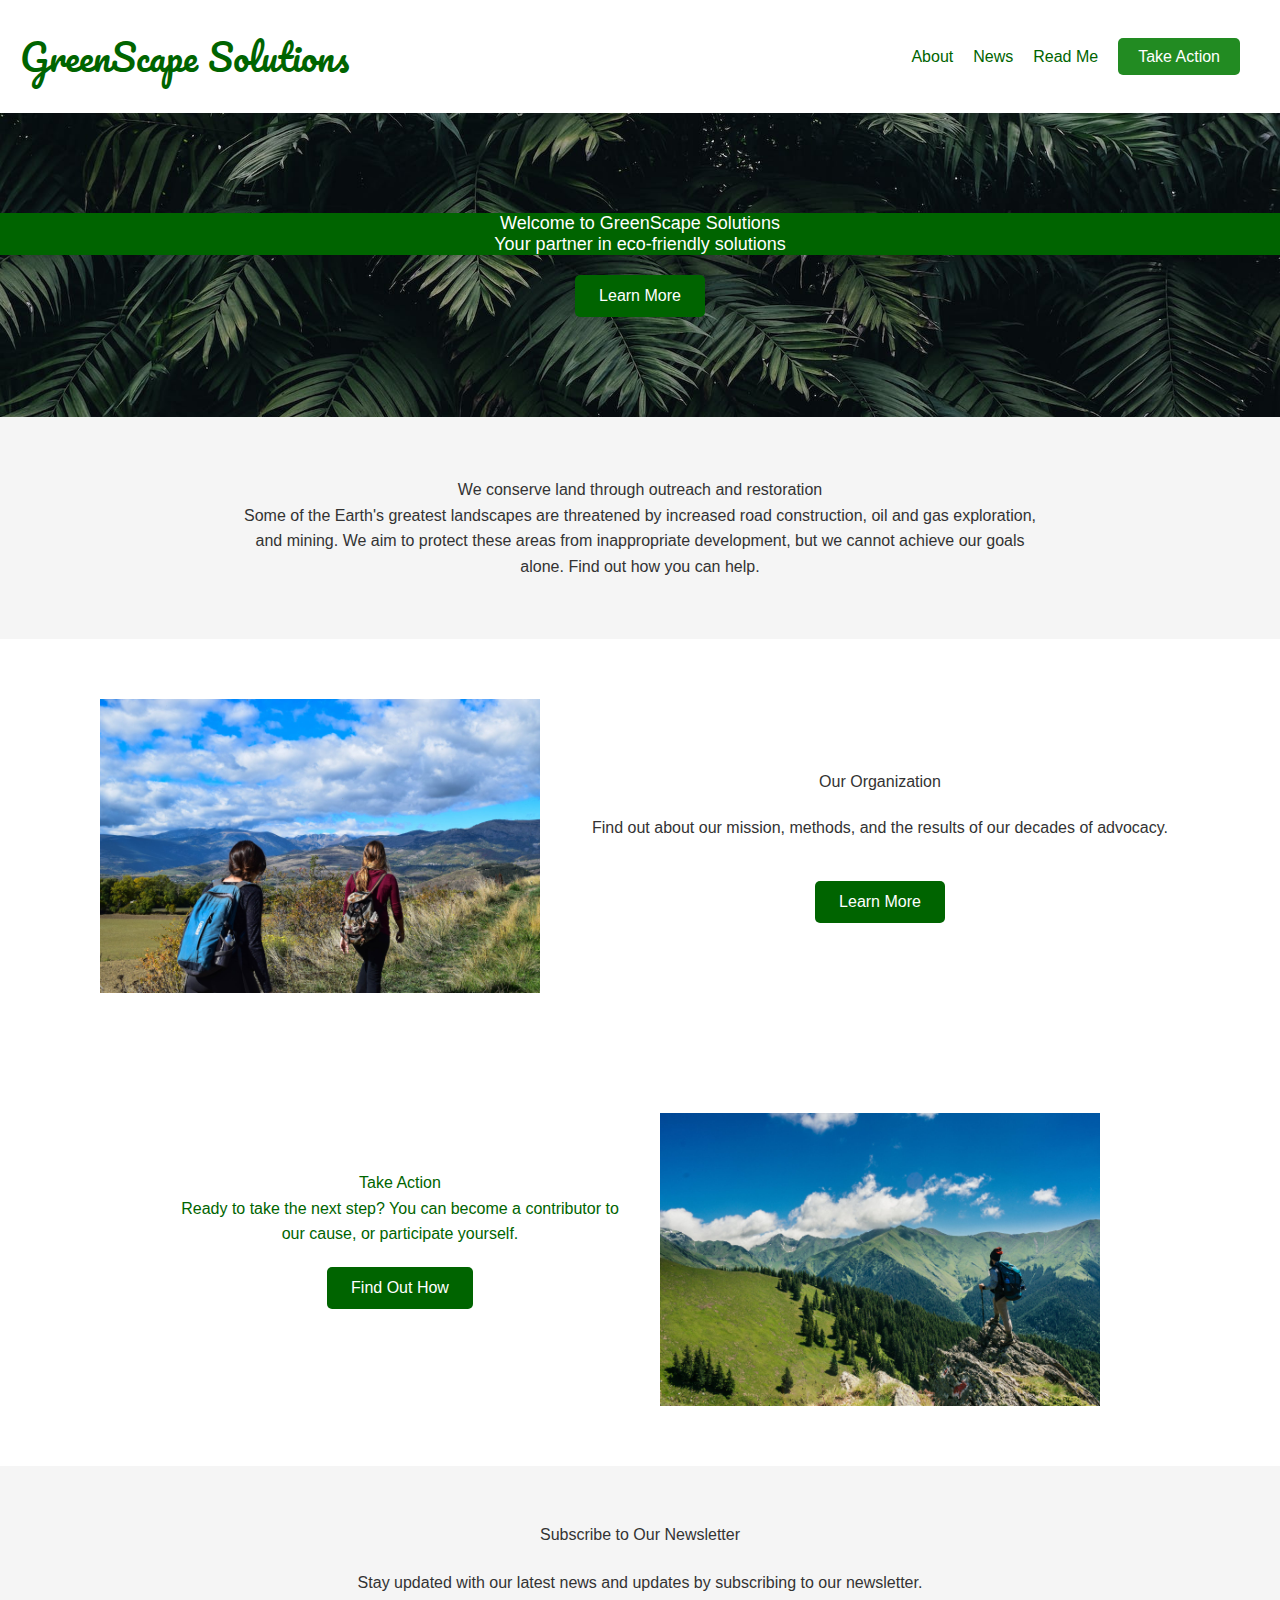
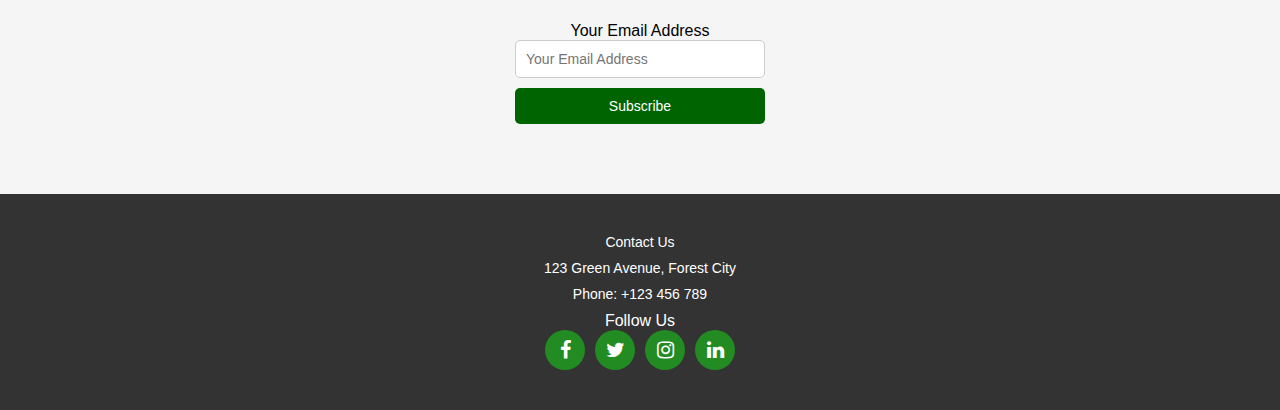
<file: index.html>
<!DOCTYPE html>
<html lang="en">

<head>
  <meta charset="UTF-8">
  <meta name="viewport" content="width=device-width, initial-scale=1.0">
  <title>GreenScape Solutions</title>
  <link href="https://fonts.googleapis.com/css2?family=Pacifico&display=swap" rel="stylesheet">
  <link rel="stylesheet" href="https://cdnjs.cloudflare.com/ajax/libs/font-awesome/4.7.0/css/font-awesome.min.css">
  <link rel="stylesheet" href="styles.css">
</head>

<body>
  <header>
    <nav class="nav">
      <div class="logo">
        <a href="index.html">GreenScape Solutions</a>
      </div>
      <div class="menu">
        <ul>
          <li><a href="aboutus.html">About</a></li>
          <li><a href="news.html">News</a></li>
          <li><a href="readme.html">Read Me</a></li>
          <li><a href="takeaction.html" class="action-btn">Take Action</a></li>
        </ul>
      </div>
    </nav>
    <div class="hero">
      <p>Welcome to GreenScape Solutions</p>
      <p>Your partner in eco-friendly solutions</p>
      <a href="https://www.gofundme.com/" class="learn-more-btn">Learn More</a>
    </div>
  </header>
  <section class="mission-section">
    <div class="mission-content">
      <p>We conserve land through outreach and restoration</p>
      <p>Some of the Earth's greatest landscapes are threatened by increased road construction, oil and gas exploration, and mining. We aim to protect these areas from inappropriate development, but we cannot achieve our goals alone. Find out how you can help.</p>
    </div>
  </section>
  <!-- ... previous code ... -->
  <!-- ... previous code ... -->
  <section class="organization-sec">
    <div class="org-content">
      <div class="org-image">
        <img src="org.jpg" alt="Two people hiking">
      </div>
      <div class="org-text">
        <p>Our Organization</p>
        <p>Find out about our mission, methods, and the results of our decades of advocacy.</p>
        <a href="something.html" class="learn-more-btn">Learn More</a>
      </div>
    </div>
  </section>
<!-- ... previous code ... -->
  <section class="action-section">
    <div class="action-content">
      <div class="action-info">
        <p>Take Action</p>
        <p>Ready to take the next step? You can become a contributor to our cause, or participate yourself.</p>
        <a href="https://www.gofundme.com/" class="find-out-btn">Find Out How</a>
      </div>
      <div class="action-image">
        <img src="action.jpg" alt="A person hiking">
      </div>
    </div>
  </section>
  <!-- ... rest of the code ... -->
 <!-- ... previous code ... -->
  <section class="newsletter-section">
    <div class="newsletter-content">
      <p>Subscribe to Our Newsletter</p>
      <p>Stay updated with our latest news and updates by subscribing to our newsletter.</p>
      <form class="subscribe-form" action="#" method="post">
        <label for="email-input">Your Email Address</label>
        <input type="email" id="email-input" name="email" placeholder="Your Email Address" required>
        <button type="submit">Subscribe</button>
      </form>
    </div>
  </section>
  <!-- ... rest of the code ... -->
<!-- ... previous code ... -->
  <footer class="footer">
    <div class="footer-content">
      <div class="footer-contact">
        <p>Contact Us</p>
        <p>123 Green Avenue, Forest City</p>
        <p>Phone: +123 456 789</p>
      </div>
      <div class="footer-social">
        <p>Follow Us</p>
        <div class="social-icons">
            <a href="https://www.facebook.com/" class="social-icon" aria-label="Facebook"><i class="fa fa-facebook-f"></i></a>
            <a href="https://www.twitter.com/" class="social-icon" aria-label="Twitter"><i class="fa fa-twitter"></i></a>
            <a href="https://www.instagram.com/" class="social-icon" aria-label="Instagram"><i class="fa fa-instagram"></i></a>
            <a href="https://www.linkedin.com/" class="social-icon" aria-label="Linkedin"><i class="fa fa-linkedin"></i></a>
        </div>


      </div>
    </div>
  </footer>
  <!-- ... rest of the code ... -->
  

  <script src="script.js"></script>
</body>

</html>
</file>
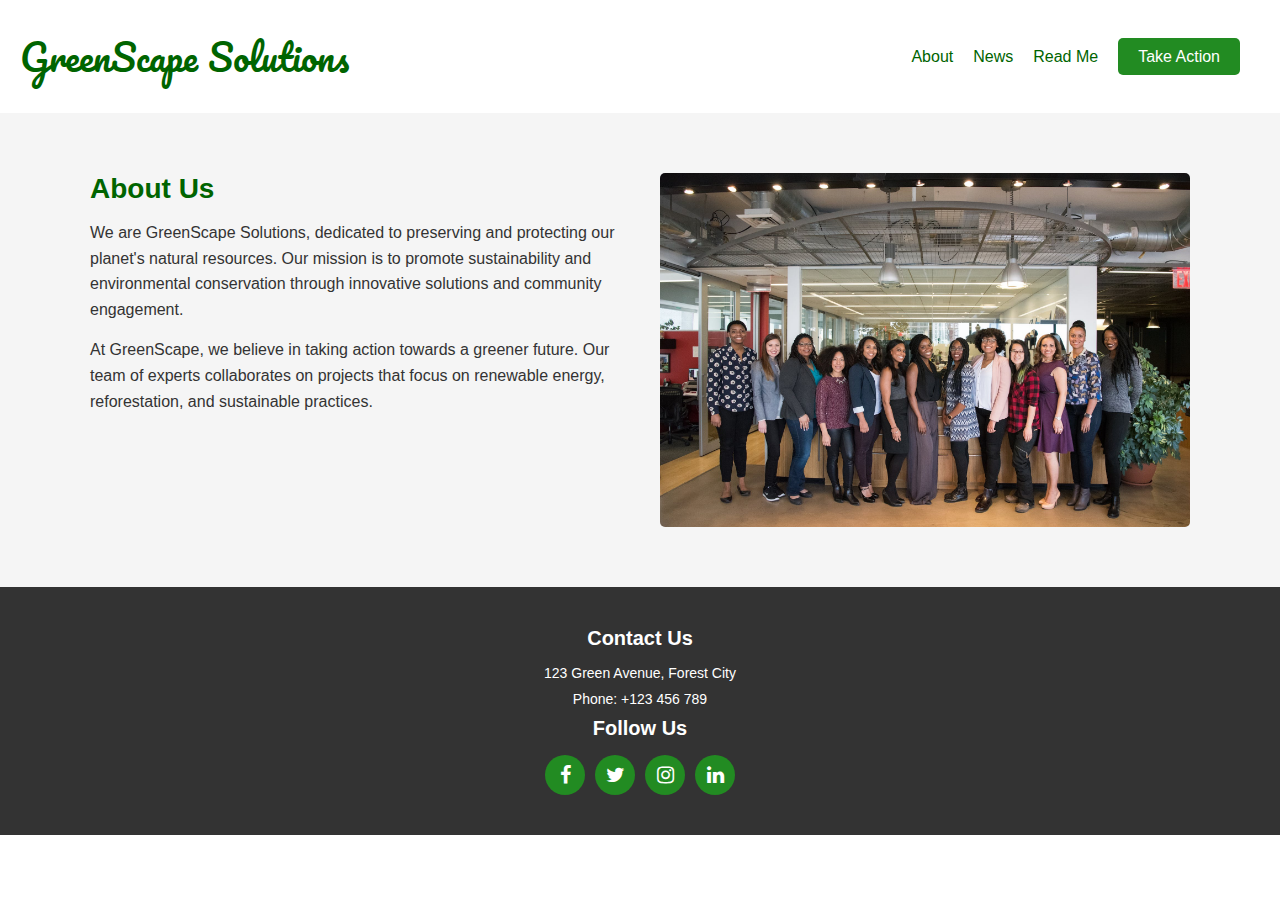
<file: aboutus.html>
<!DOCTYPE html>
<html lang="en">

<head>
  <meta charset="UTF-8">
  <meta name="viewport" content="width=device-width, initial-scale=1.0">
  <title>GreenScape Solutions</title>
  <link href="https://fonts.googleapis.com/css2?family=Pacifico&display=swap" rel="stylesheet">
  <link rel="stylesheet" href="https://cdnjs.cloudflare.com/ajax/libs/font-awesome/4.7.0/css/font-awesome.min.css">
  <link rel="stylesheet" href="styles.css">
</head>

<body>
  <header>
    <nav class="nav">
      <div class="logo">
        <a href="index.html">GreenScape Solutions</a>
      </div>
      <div class="menu">
        <ul>
          <li><a href="aboutus.html">About</a></li>
          <li><a href="news.html">News</a></li>
          <li><a href="readme.html">Read Me</a></li>
          <li><a href="takeaction.html" class="action-btn">Take Action</a></li>
        </ul>
      </div>
    </nav>
  </header>
<!-- ... previous code ... -->
  <section class="about-section">
    <div class="about-content">
      <div class="about-text">
        <h2>About Us</h2>
        <p>We are GreenScape Solutions, dedicated to preserving and protecting our planet's natural resources. Our mission is to promote sustainability and environmental conservation through innovative solutions and community engagement.</p>
        <p>At GreenScape, we believe in taking action towards a greener future. Our team of experts collaborates on projects that focus on renewable energy, reforestation, and sustainable practices.</p>
      </div>
      <div class="about-image">
        <img src="team.jpg" alt="About Us Image">
      </div>
    </div>
  </section>

<!-- ... previous code ... -->
  <footer class="footer">
    <div class="footer-content">
      <div class="footer-contact">
        <h3>Contact Us</h3>
        <p>123 Green Avenue, Forest City</p>
        <p>Phone: +123 456 789</p>
      </div>
      <div class="footer-social">
        <h3>Follow Us</h3>
        <div class="social-icons">
            <a href="https://www.facebook.com/" class="social-icon"><i class="fa fa-facebook-f"></i></a>
            <a href="https://www.twitter.com/" class="social-icon"><i class="fa fa-twitter"></i></a>
            <a href="https://www.instagram.com/" class="social-icon"><i class="fa fa-instagram"></i></a>
            <a href="https://www.linkedin.com/" class="social-icon"><i class="fa fa-linkedin"></i></a>
        </div>
      </div>
    </div>
  </footer>
  <!-- ... rest of the code ... -->
  

  <script src="script.js"></script>
</body>

</html>
</file>
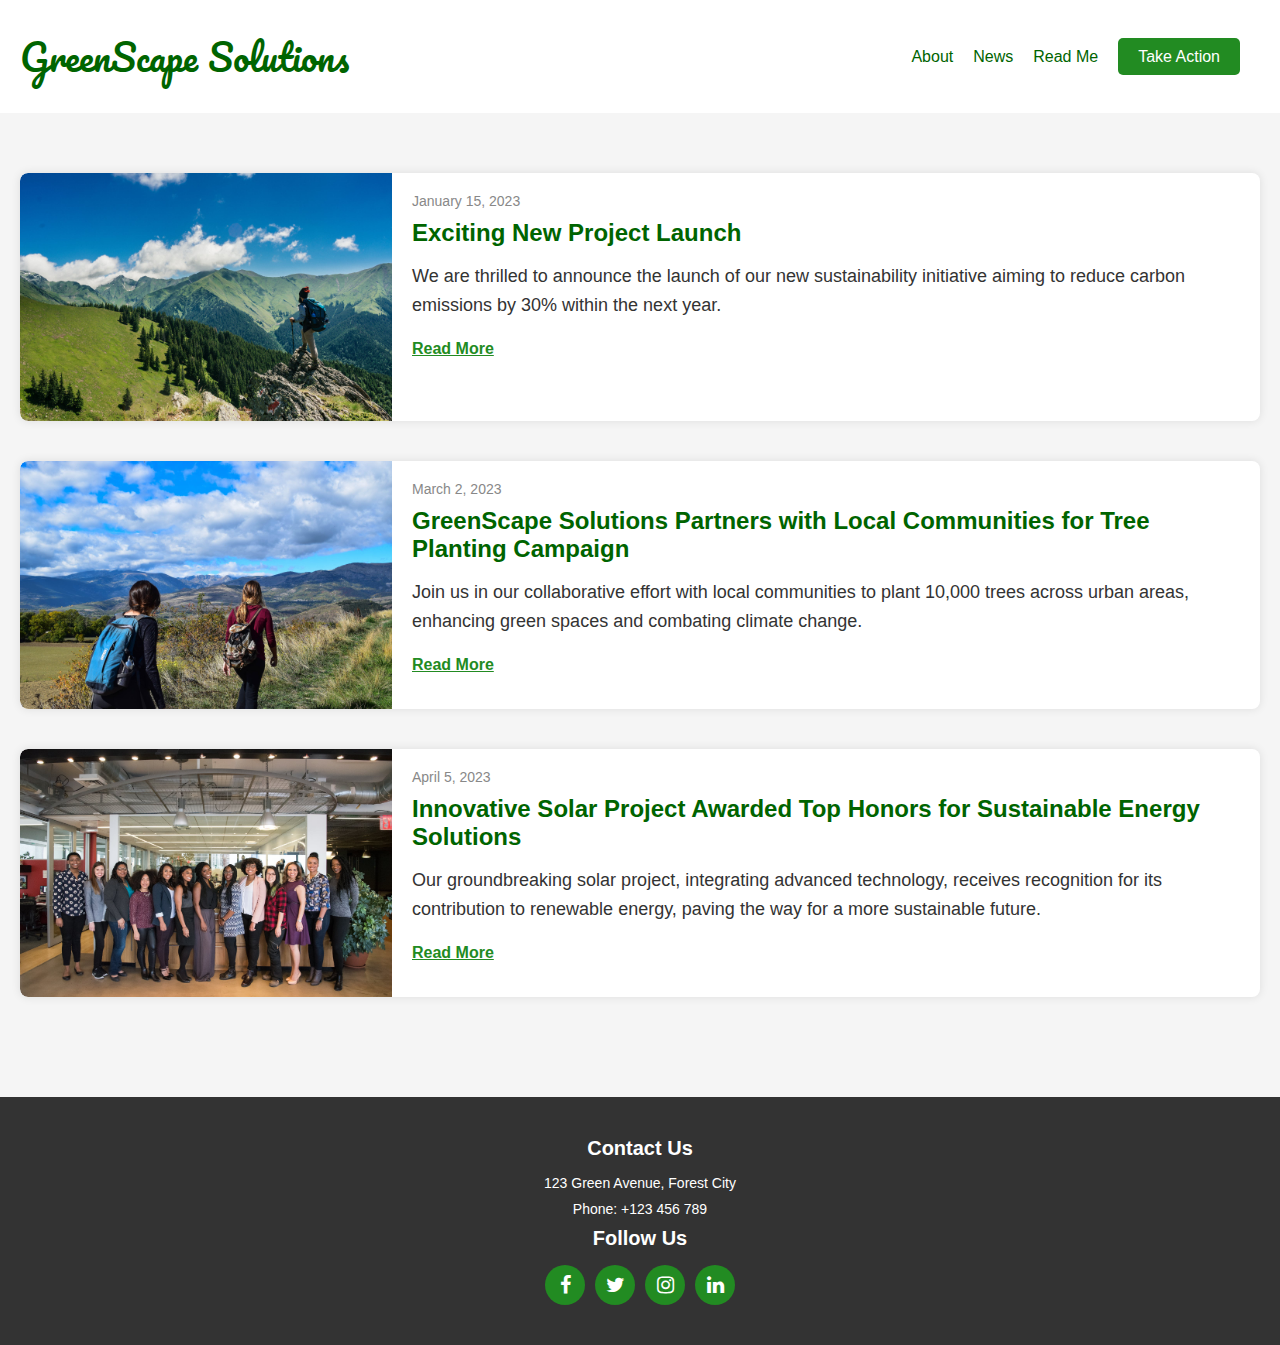
<file: news.html>
<!DOCTYPE html>
<html lang="en">

<head>
  <meta charset="UTF-8">
  <meta name="viewport" content="width=device-width, initial-scale=1.0">
  <title>GreenScape Solutions</title>
  <link href="https://fonts.googleapis.com/css2?family=Pacifico&display=swap" rel="stylesheet">
  <link rel="stylesheet" href="https://cdnjs.cloudflare.com/ajax/libs/font-awesome/4.7.0/css/font-awesome.min.css">
  <link rel="stylesheet" href="styles.css">
</head>

<body>
  <header>
    <nav class="nav">
      <div class="logo">
        <a href="index.html">GreenScape Solutions</a>
      </div>
      <div class="menu">
        <ul>
          <li><a href="aboutus.html">About</a></li>
          <li><a href="news.html">News</a></li>
          <li><a href="readme.html">Read Me</a></li>
          <li><a href="takeaction.html" class="action-btn">Take Action</a></li>
        </ul>
      </div>
    </nav>
  </header>
<!-- ... previous code ... -->
  <section class="news-section">
    <div class="news-item">
      <div class="news-image">
        <img src="action.jpg" alt="News Image 1">
      </div>
      <div class="news-content">
        <span class="news-date">January 15, 2023</span>
        <h3 class="news-title">Exciting New Project Launch</h3>
        <p class="news-description">We are thrilled to announce the launch of our new sustainability initiative aiming to reduce carbon emissions by 30% within the next year.</p>
        <a href="read.html" class="read-more-link">Read More</a>
      </div>
    </div>
    <div class="news-item">
        <div class="news-image">
          <img src="org.jpg" alt="News Image 1">
        </div>
        <div class="news-content">
          <span class="news-date">March 2, 2023</span>
          <h3 class="news-title">GreenScape Solutions Partners with Local Communities for Tree Planting Campaign</h3>
          <p class="news-description">Join us in our collaborative effort with local communities to plant 10,000 trees across urban areas, enhancing green spaces and combating climate change.</p>
          <a href="read.html" class="read-more-link">Read More</a>
        </div>
      </div>
      <div class="news-item">
        <div class="news-image">
          <img src="team.jpg" alt="News Image 1">
        </div>
        <div class="news-content">
          <span class="news-date">April 5, 2023</span>
          <h3 class="news-title">Innovative Solar Project Awarded Top Honors for Sustainable Energy Solutions</h3>
          <p class="news-description">Our groundbreaking solar project, integrating advanced technology, receives recognition for its contribution to renewable energy, paving the way for a more sustainable future.</p>
          <a href="read.html" class="read-more-link">Read More</a>
        </div>
      </div>
    
    <!-- More news items can be added similarly -->
  </section>
  <!-- ... rest of the code ... -->
  
  <footer class="footer">
    <div class="footer-content">
      <div class="footer-contact">
        <h3>Contact Us</h3>
        <p>123 Green Avenue, Forest City</p>
        <p>Phone: +123 456 789</p>
      </div>
      <div class="footer-social">
        <h3>Follow Us</h3>
        <div class="social-icons">
          <a href="https://www.facebook.com/" class="social-icon"><i class="fa fa-facebook-f"></i></a>
          <a href="https://www.twitter.com/" class="social-icon"><i class="fa fa-twitter"></i></a>
          <a href="https://www.instagram.com/" class="social-icon"><i class="fa fa-instagram"></i></a>
          <a href="https://www.linkedin.com/" class="social-icon"><i class="fa fa-linkedin"></i></a>
        </div>
      </div>
    </div>
  </footer>
  <!-- ... rest of the code ... -->
  

  <script src="script.js"></script>
</body>

</html>
</file>
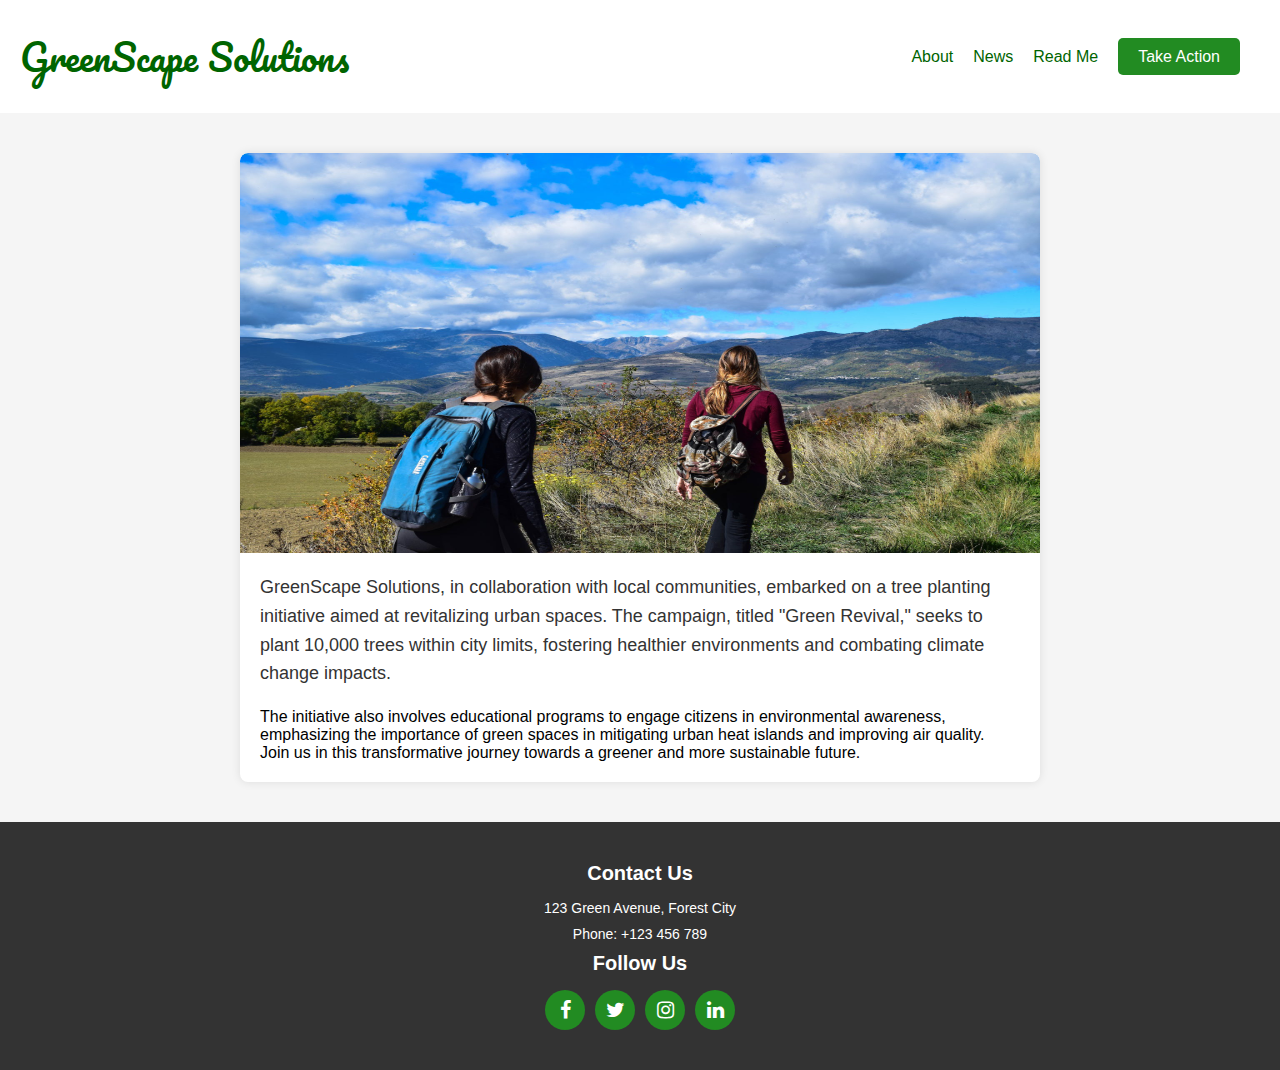
<file: read.html>
<!DOCTYPE html>
<html lang="en">

<head>
  <meta charset="UTF-8">
  <meta name="viewport" content="width=device-width, initial-scale=1.0">
  <title>GreenScape Solutions</title>
  <link href="https://fonts.googleapis.com/css2?family=Pacifico&display=swap" rel="stylesheet">
  <link rel="stylesheet" href="https://cdnjs.cloudflare.com/ajax/libs/font-awesome/4.7.0/css/font-awesome.min.css">
  <link rel="stylesheet" href="styles.css">
</head>

<body>
  <header>
    <nav>
      <div class="logo">
        <a href="index.html">GreenScape Solutions</a>
      </div>
      <div class="menu">
        <ul>
          <li><a href="aboutus.html">About</a></li>
          <li><a href="news.html">News</a></li>
          <li><a href="readme.html">Read Me</a></li>
          <li><a href="takeaction.html" class="action-btn">Take Action</a></li>
        </ul>
      </div>
    </nav>
  </header>
<!-- ... previous code ... -->
 <main class="detailed-news">
    <article class="news-article">
      <div class="article-image">
        <img src="org.jpg" alt="Detailed News Image">
      </div>
      <div class="article-content">
        <p class="news-description">
          GreenScape Solutions, in collaboration with local communities, embarked on a tree planting initiative aimed at revitalizing urban spaces. The campaign, titled "Green Revival," seeks to plant 10,000 trees within city limits, fostering healthier environments and combating climate change impacts. 
        </p>
        <p>
          The initiative also involves educational programs to engage citizens in environmental awareness, emphasizing the importance of green spaces in mitigating urban heat islands and improving air quality. 
        </p>
        <p>
          Join us in this transformative journey towards a greener and more sustainable future.
        </p>
      </div>
    </article>
  </main>

<!-- ... previous code ... -->
  <footer class="footer">
    <div class="footer-content">
      <div class="footer-contact">
        <h3>Contact Us</h3>
        <p>123 Green Avenue, Forest City</p>
        <p>Phone: +123 456 789</p>
      </div>
      <div class="footer-social">
        <h3>Follow Us</h3>
        <div class="social-icons">
            <a href="https://www.facebook.com/" class="social-icon"><i class="fa fa-facebook-f"></i></a>
            <a href="https://www.twitter.com/" class="social-icon"><i class="fa fa-twitter"></i></a>
            <a href="https://www.instagram.com/" class="social-icon"><i class="fa fa-instagram"></i></a>
            <a href="https://www.linkedin.com/" class="social-icon"><i class="fa fa-linkedin"></i></a>
        </div>
      </div>
    </div>
  </footer>
  <!-- ... rest of the code ... -->
  

  <script src="script.js"></script>
</body>

</html>
</file>
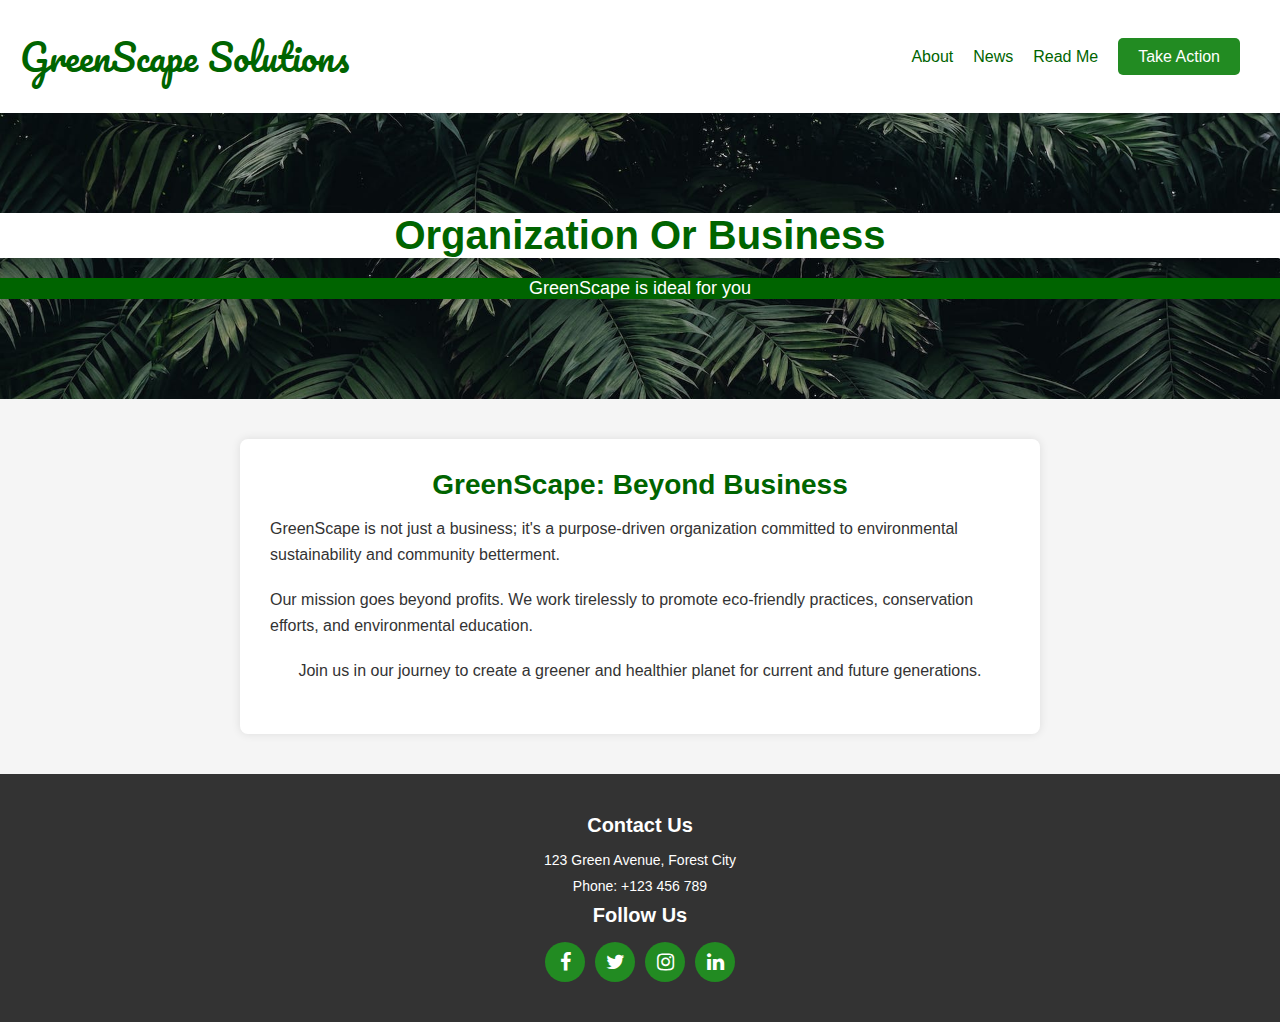
<file: readme.html>
<!DOCTYPE html>
<html lang="en">

<head>
  <meta charset="UTF-8">
  <meta name="viewport" content="width=device-width, initial-scale=1.0">
  <title>GreenScape Solutions</title>
  <link href="https://fonts.googleapis.com/css2?family=Pacifico&display=swap" rel="stylesheet">
  <link rel="stylesheet" href="https://cdnjs.cloudflare.com/ajax/libs/font-awesome/4.7.0/css/font-awesome.min.css">
  <link rel="stylesheet" href="styles.css">
</head>

<body>
  <header>
    <nav class="nav">
      <div class="logo">
        <a href="index.html">GreenScape Solutions</a>
      </div>
      <div class="menu">
        <ul>
          <li><a href="aboutus.html">About</a></li>
          <li><a href="news.html">News</a></li>
          <li><a href="readme.html">Read Me</a></li>
          <li><a href="takeaction.html" class="action-btn">Take Action</a></li>
        </ul>
      </div>
    </nav>
    <div class="hero">
      <h1>Organization Or Business</h1>
      <p>GreenScape is ideal for you</p>
    </div>
  </header>
  <main class="about-greenscape">
    <section class="organization-section">
      <div class="org-content">
        <h2>GreenScape: Beyond Business</h2>
        <p>GreenScape is not just a business; it's a purpose-driven organization committed to environmental sustainability and community betterment.</p>
        <p>Our mission goes beyond profits. We work tirelessly to promote eco-friendly practices, conservation efforts, and environmental education.</p>
        <p>Join us in our journey to create a greener and healthier planet for current and future generations.</p>
      </div>
    </section>
  </main>
  <footer class="footer">
    <div class="footer-content">
      <div class="footer-contact">
        <h3>Contact Us</h3>
        <p>123 Green Avenue, Forest City</p>
        <p>Phone: +123 456 789</p>
      </div>
      <div class="footer-social">
        <h3>Follow Us</h3>
        <div class="social-icons">
            <a href="https://www.facebook.com/" class="social-icon"><i class="fa fa-facebook-f"></i></a>
            <a href="https://www.twitter.com/" class="social-icon"><i class="fa fa-twitter"></i></a>
            <a href="https://www.instagram.com/" class="social-icon"><i class="fa fa-instagram"></i></a>
            <a href="https://www.linkedin.com/" class="social-icon"><i class="fa fa-linkedin"></i></a>
        </div>
      </div>
    </div>
  </footer>
  <!-- ... rest of the code ... -->
  

  <script src="script.js"></script>
</body>

</html>
</file>
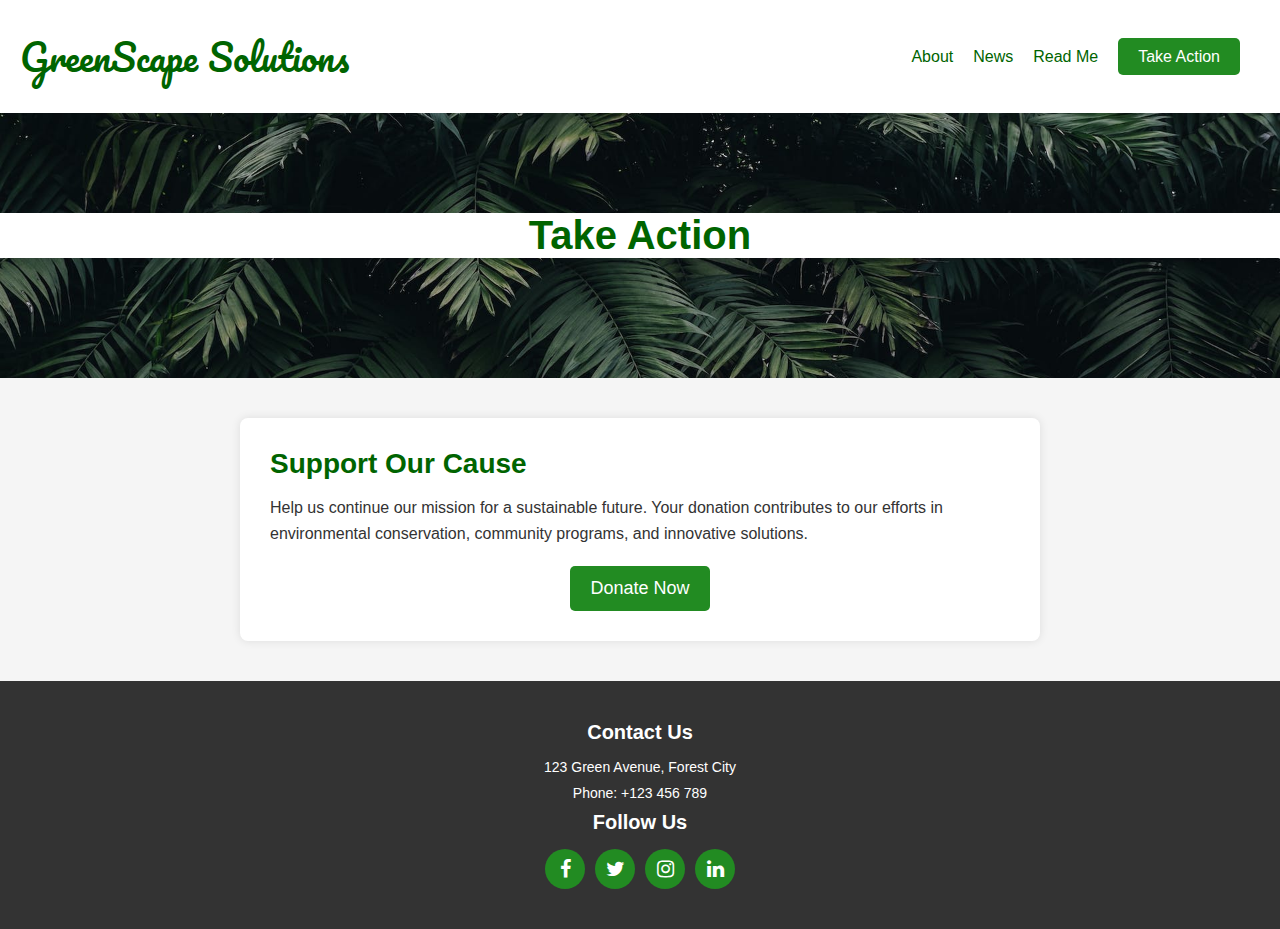
<file: takeaction.html>
<!DOCTYPE html>
<html lang="en">

<head>
  <meta charset="UTF-8">
  <meta name="viewport" content="width=device-width, initial-scale=1.0">
  <title>GreenScape Solutions</title>
  <link href="https://fonts.googleapis.com/css2?family=Pacifico&display=swap" rel="stylesheet">
  <link rel="stylesheet" href="https://cdnjs.cloudflare.com/ajax/libs/font-awesome/4.7.0/css/font-awesome.min.css">
  <link rel="stylesheet" href="styles.css">
</head>

<body>
  <header>
    <nav class="nav">
      <div class="logo">
        <a href="index.html">GreenScape Solutions</a>
      </div>
      <div class="menu">
        <ul>
          <li><a href="aboutus.html">About</a></li>
          <li><a href="news.html">News</a></li>
          <li><a href="readme.html">Read Me</a></li>
          <li><a href="takeaction.html" class="action-btn">Take Action</a></li>
        </ul>
      </div>
    </nav>
    <div class="hero">
      <h1>Take Action</h1>
    </div>
  </header>
  <main class="donation-section">
    <section class="donate">
      <div class="donate-content">
        <h2>Support Our Cause</h2>
        <p>Help us continue our mission for a sustainable future. Your donation contributes to our efforts in environmental conservation, community programs, and innovative solutions.</p>
        <div class="donate-button">
          <a href="https://your-donation-link.com" class="donate-link">Donate Now</a>
        </div>
      </div>
    </section>
  </main>
  <!-- ... rest of the code ... -->
<!-- ... previous code ... -->
  <footer class="footer">
    <div class="footer-content">
      <div class="footer-contact">
        <h3>Contact Us</h3>
        <p>123 Green Avenue, Forest City</p>
        <p>Phone: +123 456 789</p>
      </div>
      <div class="footer-social">
        <h3>Follow Us</h3>
        <div class="social-icons">
            <a href="https://www.facebook.com/" class="social-icon"><i class="fa fa-facebook-f"></i></a>
            <a href="https://www.twitter.com/" class="social-icon"><i class="fa fa-twitter"></i></a>
            <a href="https://www.instagram.com/" class="social-icon"><i class="fa fa-instagram"></i></a>
            <a href="https://www.linkedin.com/" class="social-icon"><i class="fa fa-linkedin"></i></a>
        </div>
      </div>
    </div>
  </footer>
  <!-- ... rest of the code ... -->
  

  <script src="script.js"></script>
</body>

</html>
</file>
<file: styles.css>
/* Resetting default margin and padding */
* {
    margin: 0;
    padding: 0;
    box-sizing: border-box;
  }
  
  body {
    font-family: Arial, sans-serif;
  }
  
  header {
    /* position: relative; */
    text-align: center;
    background-color: #FFFFFF;
  }
  .sticky {
    position: fixed;
    top: 0;
    width: 100%;
    z-index: 1000;
    background-color: #ffffff;
    box-shadow: 0 2px 5px rgba(0, 0, 0, 0.1);
    transition: top 0.3s ease-in-out;
  }
  .sticky {
    position: fixed;
    top: 0;
    width: 100%;
    z-index: 1000;
    background-color: #ffffff;
    box-shadow: 0 2px 5px rgba(0, 0, 0, 0.1);
    transition: top 0.3s ease-in-out;
  }
  
  nav {
    display: flex;
    justify-content: space-between;
    align-items: center;
    padding: 25px 20px;
  }
  
  .logo a {
    font-family: 'Pacifico', cursive;
    font-size: 36px;
    color: #006400;
    text-decoration: none;
  }
  
  .menu ul {
    list-style: none;
    display: flex;
  }
  
  .menu ul li {
    margin-right: 20px;
  }
  
  .menu ul li a {
    text-decoration: none;
    color: #006400;
    transition: color 0.3s ease-in-out;
  }
  
  .menu ul li a:hover {
    color: #228B22;
  }
  .action-btn {
    padding: 10px 20px;
    background-color: #228B22;
    color: #FFFFFF !important;
    border: none;
    border-radius: 5px;
    font-size: 16px;
    text-decoration: none;
    transition: background-color 0.3s ease-in-out;
  }
  .action-btn:hover {
    background-color: #006400 !important;
  }

  .hero {
    background-image: url('bg.jpg');
    background-size: cover;
    color: #FFFFFF;
    padding: 100px 0;
    text-align: center;
  }
  
  .hero h1 {
    font-size: 40px;
    margin-bottom: 20px;
  }
  
  .hero p {
    font-size: 18px;
  }
  /* ... previous styles ... */

/* Styling for the Learn More button */
 .learn-more-btn {
    display: inline-block;
    padding: 12px 24px;
    margin-top: 20px;
    background-color: #228B22;
    color: #FFFFFF;
    text-decoration: none;
    border-radius: 5px;
    font-size: 16px;
    transition: background-color 0.3s ease-in-out;
  }
  
  .learn-more-btn:hover {
    background-color: #006400;
  }

  /* ... previous styles ... */

/* Styling for the new section */
.mission-section {
    text-align: center;
    padding: 60px 20px; /* Adjust padding as needed */
    background-color: #f5f5f5; /* Background color for the section */
  }
  
  .mission-content {
    max-width: 800px;
    margin: 0 auto;
  }
  
  .mission-content h2 {
    font-size: 28px;
    margin-bottom: 20px;
    color: #006400;
  }
  
  .mission-content p {
    font-size: 16px;
    line-height: 1.6;
    color: #333333;
  }
 /* ... previous styles ... */

/* Styling for the revised organization section */
 /* ... previous styles ... */

/* Styling for the revised organization section */
.organization-sec {
    padding: 60px 20px; /* Adjust padding as needed */
    background-color: #FFFFFF; /* Background color for the section */
  }
  
  .org-content {
    max-width: 1100px;
    margin: 0 auto;
    display: flex;
    justify-content: center;
    align-items: center;
    flex-wrap: wrap; /* Allow flex items to wrap */
  }
  
  .org-image {
    flex: 0 0 100%; /* Set the image width to its natural size */
    max-width: 100%; /* Ensure image doesn't exceed its container */
    margin-bottom: 20px; /* Adjust spacing between image and text */
  }
  
  .org-image img {
    display: block;
    width: 100%;
    height: auto;
  }
  
  .org-text {
    flex: 1;
    text-align: center;
    max-width: 600px; /* Limit the width of the text */
    margin-left: 20px; /* Adjust space between image and text */
  }
  
  .org-text h2 {
    font-size: 28px;
    margin-bottom: 15px;
    color: #006400;
  }
  
  .org-text p {
    font-size: 16px;
    line-height: 1.6;
    color: #333333;
  }
  
  /* Media query for responsiveness */
  @media (min-width: 768px) {
    .org-image {
      flex: 0 0 40%; /* Adjust image width */
      margin-bottom: 0; /* Remove margin for larger screens */
    }
  
    .org-text {
      margin-left: 40px; /* Increase space between image and text for larger screens */
    }
  }
 /* ... previous styles ... */

/* Styling for the action section */
.action-section {
    padding: 60px 20px; /* Adjust padding as needed */
    background-color: #FFFFFF; /* Background color for the section */
  }
  
  .action-content {
    max-width: 1100px;
    margin: 0 auto;
    display: flex;
    justify-content: center;
    align-items: center;
    flex-wrap: wrap; /* Allow flex items to wrap */
  }
  
  .action-info {
    flex: 1;
    text-align: center;
    max-width: 600px; /* Limit the width of the text */
    margin-right: 40px;
    margin-bottom: 40px; /* Adjust space between text and image */
  }
  
  .action-info h2 {
    font-size: 28px;
    margin-bottom: 15px;
    color: #006400;
  }
  
  .action-info p {
    font-size: 16px;
    line-height: 1.6;
    color: #333333;
  }
  
  .action-image {
    flex: 0 0 100%; /* Set the image width to its natural size */
    max-width: 100%; /* Ensure image doesn't exceed its container */
    margin-bottom: 20px; /* Adjust spacing between image and text */
  }
  
  .action-image img {
    display: block;
    width: 100%;
    height: auto;
  }
  
  .find-out-btn {
    display: inline-block;
    padding: 12px 24px;
    background-color: #228B22;
    color: #FFFFFF;
    text-decoration: none;
    border-radius: 5px;
    font-size: 16px;
    transition: background-color 0.3s ease-in-out;
    margin-top: 20px;
  }
  
  .find-out-btn:hover {
    background-color: #006400;
  }
  
  /* Media query for responsiveness */
  @media (min-width: 768px) {
    .action-info {
      flex: 0 0 40%; /* Adjust text width */
      margin-bottom: 40px; /* Increase space between text and image for larger screens */
    }
  
    .action-image {
      flex: 0 0 40%; /* Adjust image width */
      margin-bottom: 0; /* Remove margin for larger screens */
    }
  }
 /* ... previous styles ... */

/* Styling for the newsletter section */
.newsletter-section {
    padding: 60px 20px; /* Adjust padding as needed */
    background-color: #f5f5f5; /* Background color for the section */
    text-align: center;
  }
  
  .newsletter-content {
    max-width: 800px;
    margin: 0 auto;
  }
  
  .newsletter-content h2 {
    font-size: 28px;
    margin-bottom: 15px;
    color: #006400;
  }
  
  .newsletter-content p {
    font-size: 16px;
    color: #333333;
    margin-bottom: 30px;
  }
  
  .subscribe-form {
    display: flex;
    flex-direction: column;
    align-items: center;
  }
  
  .subscribe-form input[type="email"],
  .subscribe-form button {
    width: 100%;
    max-width: 250px;
    padding: 10px;
    margin-bottom: 10px;
    border-radius: 5px;
    border: 1px solid #ccc;
    font-size: 14px;
  }
  
  .subscribe-form button {
    background-color: #228B22;
    color: #FFFFFF;
    border: none;
    cursor: pointer;
    transition: background-color 0.3s ease-in-out;
  }
  
  .subscribe-form button:hover {
    background-color: #006400;
  }
  
/* ... previous styles ... */

/* Styling for the footer */
.footer {
    background-color: #333333;
    color: #FFFFFF;
    padding: 40px 20px;
    text-align: center;
  }
  
  .footer-content {
    max-width: 1100px;
    margin: 0 auto;
    display: flex;
    flex-wrap: wrap;
    justify-content: center;
    align-items: flex-start;
  }
  
  .footer-contact,
  .footer-social {
    flex: 1 1 100%;
    margin: 0 10px;
    margin-bottom: 20px;
    text-align: center;
  }
  
  .footer-contact h3,
  .footer-social h3 {
    font-size: 20px;
    margin-bottom: 15px;
  }
  
  .footer-contact p {
    font-size: 14px;
    margin-bottom: 10px;
  }
  
  .social-icons {
    display: flex;
    justify-content: center;
    align-items: center;
  }
  
  .social-icon {
    display: inline-block;
    font-size: 20px;
    margin: 0 5px;
    color: #FFFFFF;
    border-radius: 50%;
    width: 40px;
    height: 40px;
    line-height: 40px;
    background-color: #228B22;
    transition: background-color 0.3s ease-in-out;
  }
  
  .social-icon:hover {
    background-color: #006400;
  }
  
  /* Media query for responsiveness */
  @media (min-width: 768px) {
    .footer-contact,
    .footer-social {
      flex: 1 1 50%;
      margin-bottom: 0;
    }
  }
  /* ... previous styles ... */

/* Styling for the About Us section */
.about-section {
    padding: 60px 20px; /* Adjust padding as needed */
    background-color: #f5f5f5; /* Background color for the section */
    text-align: center;
  }
  
  .about-content {
    max-width: 1100px;
    margin: 0 auto;
    display: flex;
    flex-direction: column;
    align-items: center;
    justify-content: center;
  }
  
  .about-text {
    text-align: left;
    margin-bottom: 30px;
  }
  
  .about-text h2 {
    font-size: 28px;
    margin-bottom: 15px;
    color: #006400;
  }
  
  .about-text p {
    font-size: 16px;
    line-height: 1.6;
    color: #333333;
    margin-bottom: 15px;
  }
  
  .about-image {
    max-width: 100%;
  }
  
  .about-image img {
    display: block;
    width: 100%;
    height: auto;
    border-radius: 5px;
  }
  
  /* Media query for responsiveness */
  @media (min-width: 768px) {
    .about-content {
      flex-direction: row;
      align-items: flex-start;
    }
  
    .about-text {
      flex: 1;
      margin-right: 40px;
      text-align: left;
    }
  
    .about-image {
      flex: 1;
    }
  }
/* ... previous styles ... */

/* Styling for the News section */
 .news-section {
    padding: 60px 20px; /* Adjust padding as needed */
    background-color: #f5f5f5; /* Background color for the section */
  }
  
  .news-item {
    margin-bottom: 40px;
    background-color: #FFFFFF;
    border-radius: 8px;
    overflow: hidden;
    box-shadow: 0 0 10px rgba(0, 0, 0, 0.1);
    display: flex; /* Adjusting layout to use flexbox */
  }
  
  .news-image {
    flex: 0 0 30%; /* Set image column width */
  }
  
  .news-image img {
    width: 100%;
    height: auto;
    display: block;
    border-top-left-radius: 8px;
    border-bottom-left-radius: 8px;
  }
  
  .news-content {
    flex: 1; /* Allow content to take remaining space */
    padding: 20px;
  }
  
  .news-date {
    font-size: 14px;
    color: #888888;
    margin-bottom: 10px;
    display: block;
  }
  
  .news-title {
    font-size: 24px;
    margin-bottom: 15px;
    color: #006400;
  }
  
  .news-description {
    font-size: 16px;
    line-height: 1.6;
    color: #333333;
    margin-bottom: 15px;
  }
  
/* ... previous styles ... */

/* Styling for the Read More link */
 .read-more-link {
    text-decoration: none;
    color: #228B22;
    font-weight: bold;
    transition: color 0.3s ease-in-out;
    text-decoration: underline; /* Adding underline */
  }
  
  .read-more-link:hover {
    color: #006400;
  }
  
 /* Your existing styles */

/* Styles for the detailed news article */
.detailed-news {
    padding: 40px;
    background-color: #f5f5f5;
    text-align: center;
  }
  
  .news-article {
    max-width: 800px;
    margin: 0 auto;
    display: flex;
    flex-direction: column;
    background-color: #ffffff;
    border-radius: 8px;
    overflow: hidden;
    box-shadow: 0 0 10px rgba(0, 0, 0, 0.1);
  }
  
  .article-image img {
    width: 100%; /* Adjust the width as needed */
    max-height: 400px; /* Set the maximum height for the image */
    height: auto;
    display: block;
    border-top-left-radius: 8px;
    border-top-right-radius: 8px;
  }
  
  .article-content {
    padding: 20px;
    text-align: left;
  }
  
  .news-description {
    font-size: 18px;
    color: #333333;
    line-height: 1.6;
    margin-bottom: 20px;
  }
    
  /* Your existing styles */

/* Styles for the organization section */
.about-greenscape {
    padding: 40px;
    background-color: #f5f5f5;
    text-align: center;
  }
  
  .organization-section {
    max-width: 800px;
    margin: 0 auto;
    background-color: #ffffff;
    border-radius: 8px;
    overflow: hidden;
    box-shadow: 0 0 10px rgba(0, 0, 0, 0.1);
    padding: 30px;
  }
  
  .org-content {
    text-align: left;
  }
  
  .org-content h2 {
    font-size: 28px;
    color: #006400;
    margin-bottom: 15px;
  }
  
  .org-content p {
    font-size: 16px;
    color: #333333;
    line-height: 1.6;
    margin-bottom: 20px;
  }
  
  /* Your existing styles */

/* Styles for the donation section */
.donation-section {
    padding: 40px;
    background-color: #f5f5f5;
    text-align: center;
  }
  
  .donate {
    max-width: 800px;
    margin: 0 auto;
    background-color: #ffffff;
    border-radius: 8px;
    overflow: hidden;
    box-shadow: 0 0 10px rgba(0, 0, 0, 0.1);
    padding: 30px;
  }
  
  .donate-content {
    text-align: left;
  }
  
  .donate-content h2 {
    font-size: 28px;
    color: #006400;
    margin-bottom: 15px;
  }
  
  .donate-content p {
    font-size: 16px;
    color: #333333;
    line-height: 1.6;
    margin-bottom: 20px;
  }
  
  .donate-button {
    text-align: center;
  }
  
  .donate-link {
    display: inline-block;
    padding: 12px 20px;
    background-color: #228B22;
    color: #ffffff;
    text-decoration: none;
    border-radius: 5px;
    font-size: 18px;
    transition: background-color 0.3s ease-in-out;
  }
  
  .donate-link:hover {
    background-color: #006400;
  }
  
  
  /* Responsive Design */
/* For screens smaller than 768px (typical mobile devices) */
@media (max-width: 768px) {
    .logo a {
      font-size: 20px;
    }
  
    .menu ul {
      flex-direction: column;
      align-items: center;
    }
  
    .menu ul li {
      margin-bottom: 15px;
      margin-right: 0;
    }
  
    .hero {
      padding: 80px 0;
    }
  
    .hero h1 {
      font-size: 32px;
    }
  
    .hero p {
      font-size: 16px;
    }
    nav {
        flex-direction: column;
        text-align: center;
      }
    
      .logo {
        margin-bottom: 20px;
      }
    
      .menu {
        margin-top: 20px;
      }
    
      .menu ul {
        flex-direction: column;
      }
    
      .menu ul li {
        margin-bottom: 15px;
        margin-right: 0;
      }
    
      .menu ul li a {
        font-size: 16px;
      }
  }
  
  /* For screens between 768px and 1024px (tablets) */
  @media (min-width: 768px) and (max-width: 1024px) {
    .hero {
      padding: 120px 0;
    }
  
    .hero h1 {
      font-size: 36px;
    }
  
    .hero p {
      font-size: 18px;
    }
    nav {
        display: flex;
        justify-content: space-between;
        align-items: center;
        padding: 30px 20px;
      }
    
      .menu ul {
        flex-direction: row;
      }
    
      .menu ul li {
        margin-bottom: 0;
        margin-right: 20px;
      }
    
      .menu ul li:last-child {
        margin-right: 0;
      }
    
      .menu ul li a {
        font-size: 18px;
      }
      
  }
  
  /* For screens larger than 1024px (desktops) */
  @media (min-width: 1025px) {
    .hero {
      padding: 160px 0;
    }
  
    .hero h1 {
      font-size: 48px;
    }
  
    .hero p {
      font-size: 20px;
    }
  }

/* Existing CSS... */

/* Styling for the hero section */
.hero {
  background-image: url('bg.jpg');
  background-size: cover;
  color: #FFFFFF;
  padding: 100px 0;
  text-align: center;
}

.hero h1 {
  font-size: 40px;
  margin-bottom: 20px;
  color: #006400; /* Changed text color */
  background-color: #FFFFFF; /* Changed background color */
}

.hero p {
  font-size: 18px;
  color: #FFFFFF; /* Changed text color */
  background-color: #006400; /* Changed background color */
}

/* Styling for the Learn More button */
.learn-more-btn {
  display: inline-block;
  padding: 12px 24px;
  margin-top: 20px;
  background-color: #006400; /* Changed background color */
  color: #FFFFFF; /* Changed text color */
  text-decoration: none;
  border-radius: 5px;
  font-size: 16px;
  transition: background-color 0.3s ease-in-out;
}

.learn-more-btn:hover {
  background-color: #004d00; /* Darkened background color on hover */
}

/* Styling for the action section */
.action-section .action-info h2,
.action-section .action-info p {
  color: #006400; /* Changed text color */
}

.action-section .find-out-btn {
  display: inline-block;
  padding: 12px 24px;
  background-color: #006400; /* Changed background color */
  color: #FFFFFF; /* Changed text color */
  text-decoration: none;
  border-radius: 5px;
  font-size: 16px;
  transition: background-color 0.3s ease-in-out;
  margin-top: 20px;
}

.action-section .find-out-btn:hover {
  background-color: #004d00; /* Darkened background color on hover */
}

/* Styling for the newsletter section */
.newsletter-section h2 {
  color: #006400; /* Changed text color */
}

.newsletter-section p {
  color: #333333; /* Changed text color */
}

.subscribe-form input[type="email"],
.subscribe-form button {
  width: 100%;
  max-width: 250px;
  padding: 10px;
  margin-bottom: 10px;
  border-radius: 5px;
  border: 1px solid #ccc;
  font-size: 14px;
  color: #333333; /* Changed text color */
}

.subscribe-form button {
  background-color: #006400; /* Changed background color */
  color: #FFFFFF; /* Changed text color */
  border: none;
  cursor: pointer;
  transition: background-color 0.3s ease-in-out;
}

.subscribe-form button:hover {
  background-color: #004d00; /* Darkened background color on hover */
}

.action-btn {
  padding: 10px 20px;
  background-color: #228B22; /* Background color */
  color: #FFFFFF; /* Text color */
  border: none;
  border-radius: 5px;
  font-size: 16px;
  text-decoration: none;
  transition: background-color 0.3s ease-in-out;
}

.action-btn:hover {
  background-color: #006400; /* Darker background color on hover */
}


.sr-only {
  position: absolute;
  width: 1px;
  height: 1px;
  padding: 0;
  margin: -1px;
  overflow: hidden;
  clip: rect(0, 0, 0, 0);
  border: 0;
  color: #000; /* Text color for visually hidden text */
  background-color: #fff; /* Background color for visually hidden text */
}
</file>
